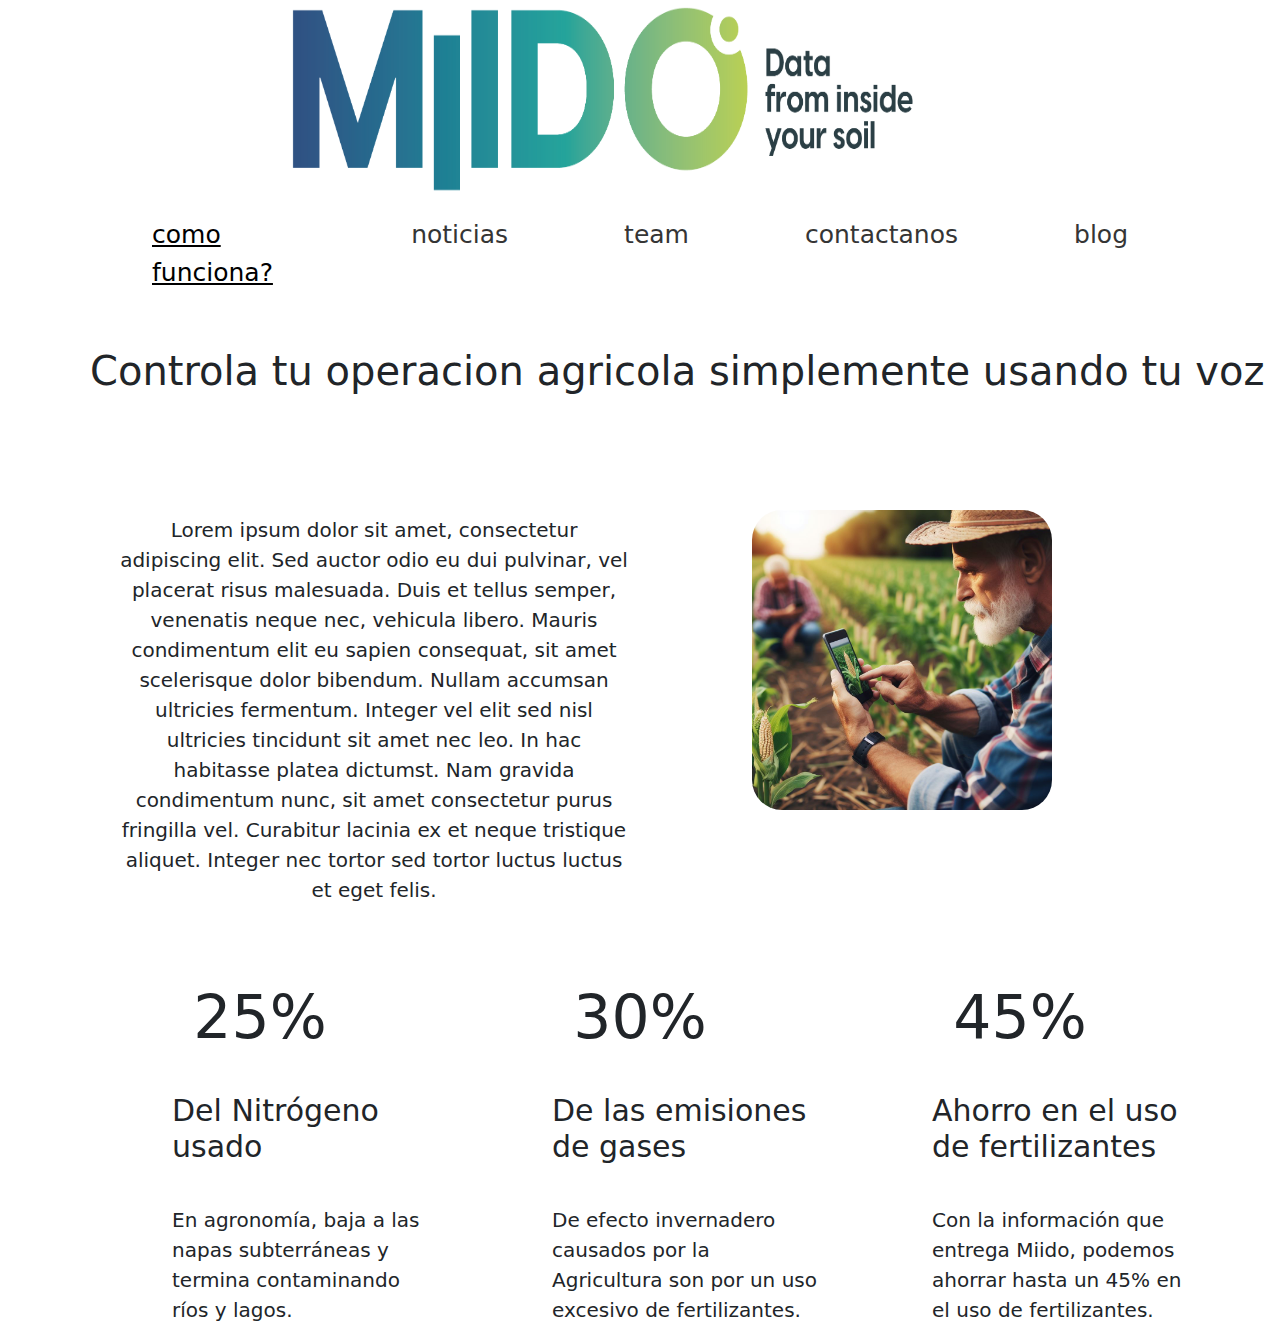
<file: index.html>
<!DOCTYPE html>
<html lang="en">
<head>
    <meta charset="UTF-8">
    <meta name="viewport" content="width=device-width, initial-scale=1.0">
    <title>Document</title>
    <link href="https://cdn.jsdelivr.net/npm/bootstrap@5.3.3/dist/css/bootstrap.min.css" rel="stylesheet" integrity="sha384-QWTKZyjpPEjISv5WaRU9OFeRpok6YctnYmDr5pNlyT2bRjXh0JMhjY6hW+ALEwIH" crossorigin="anonymous">
    <link rel="stylesheet" href="./css/style.css">
</head>
<body>
<header>
    <section>
        <div class="container"> 
        <img class="logo" src="assets/logo banner -2 _Mesa de trabajo 1.png" alt="">
            <section>
                <div>
                <section class="navBar">
                    <nav class="navbar navbar-expand-lg navbar-light">
                        <div class="container-fluid">
                            <button class="navbar-toggler" type="button" data-bs-toggle="collapse" data-bs-target="#navbarNav" aria-controls="navbarNav" aria-expanded="false" aria-label="Toggle navigation">
                                <span class="navbar-toggler-icon"></span>
                            </button>
                            <div class="collapse navbar-collapse justify-content-end" id="navbarNav">
                                <ul class="navbar-nav">
                                    <li class="nav-item">
                                        <a class="nav-link active" aria-current="../index.html" href="#">como funciona?</a>
                                    </li>
                                    <li class="nav-item">
                                        <a class="nav-link" href="./noticias.html">noticias</a>
                                    </li>
                                    <li class="nav-item">
                                        <a class="nav-link" href="./team.html">team</a>
                                    </li>
                                    <li class="nav-item">
                                        <a class="nav-link" href="./contactanos.html">contactanos</a>
                                    </li>
                                    <li class="nav-item">
                                        <a class="nav-link" href="./blog.html">blog</a>
                                    </li>
                                </ul>
                            </div>
                        </div>
                    </nav>
    </section>
</header>
<main>
<section>
    <div class="texto">
    <h1>Controla tu operacion agricola simplemente usando tu voz</h1>
    </div>
    </section>
    <section>
        <div class="text-center">
            <div class="row">
            <div class="col-md-6">
                <p>
                Lorem ipsum dolor sit amet, consectetur adipiscing elit. Sed auctor odio eu dui pulvinar, vel placerat risus malesuada. Duis et tellus semper, venenatis neque nec, vehicula libero. Mauris condimentum elit eu sapien consequat, sit amet scelerisque dolor bibendum. Nullam accumsan ultricies fermentum. Integer vel elit sed nisl ultricies tincidunt sit amet nec leo. In hac habitasse platea dictumst. Nam gravida condimentum nunc, sit amet consectetur purus fringilla vel. Curabitur lacinia ex et neque tristique aliquet. Integer nec tortor sed tortor luctus luctus et eget felis.
                </p>
            </div>
            <div class="col-md-6">
                <img src="assets/Designer (1).jpeg" alt="Imagen" class="custom-img">
            </div>
            </div>
        </div>
        <div class="container">
            <div class="row">
                <div class="col">
                    <div class="porcentajes">
                    <h2 class="text-center">25%</h2>
                    <h3 class="texto">Del Nitrógeno usado</h3>
                    <p class="texto">En agronomía, baja a las napas subterráneas y termina contaminando ríos y lagos. </p>
                </div>
                </div>
                <div class="col">
                    <div class="porcentajes">
                    <h2 class="text-center">30%</h2>
                    <h3 class="texto">De las emisiones de gases</h3>
                    <p class="texto">De efecto invernadero causados por la Agricultura son por un uso excesivo de fertilizantes.</p>
                </div>
                </div>
                <div class="col">
                    <div class="porcentajes">
                    <h2 class="text-center">45%</h2>
                    <h3 class="texto">Ahorro en el uso de fertilizantes</h3>
                    <p class="texto">Con la información que entrega Miido, podemos ahorrar hasta un 45% en el uso de fertilizantes.</p>
                </div>
                </div>
            </div>
        </div>
        </section>
        </main>




        <script src="https://cdn.jsdelivr.net/npm/@popperjs/core@2.11.8/dist/umd/popper.min.js" integrity="sha384-I7E8VVD/ismYTF4hNIPjVp/Zjvgyol6VFvRkX/vR+Vc4jQkC+hVqc2pM8ODewa9r" crossorigin="anonymous"></script>
        <script src="https://cdn.jsdelivr.net/npm/bootstrap@5.3.3/dist/js/bootstrap.min.js" integrity="sha384-0pUGZvbkm6XF6gxjEnlmuGrJXVbNuzT9qBBavbLwCsOGabYfZo0T0to5eqruptLy" crossorigin="anonymous"></script>
    </body>
</html>
</file>
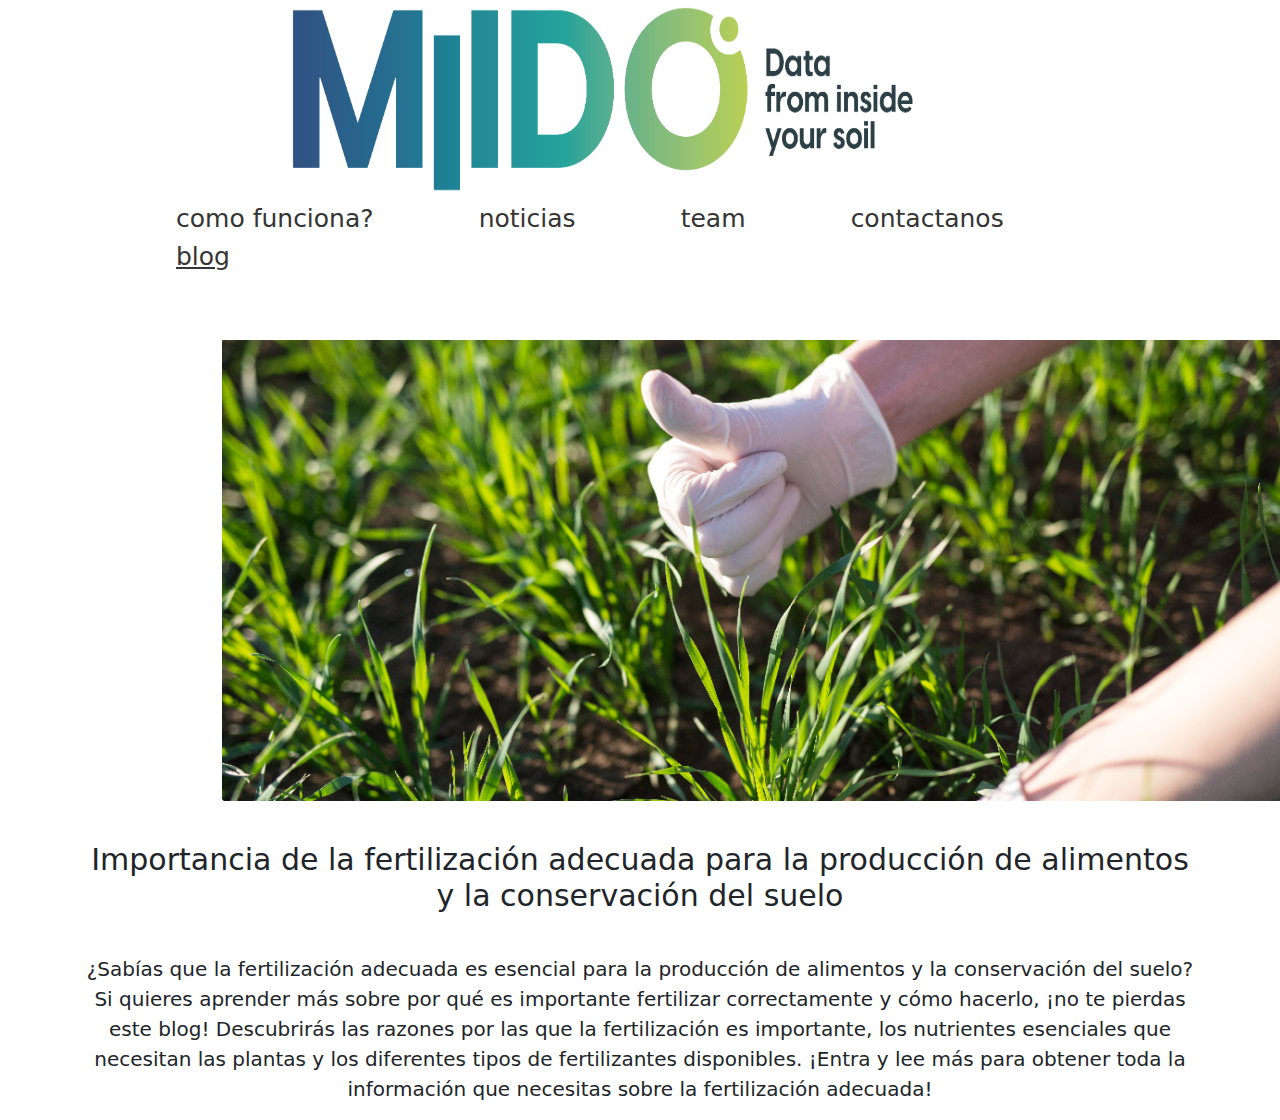
<file: blog.html>
<!DOCTYPE html>
<html lang="en">
<head>
    <meta charset="UTF-8">
    <meta name="viewport" content="width=device-width, initial-scale=1.0">
    <title>Document</title>
    <link href="https://cdn.jsdelivr.net/npm/bootstrap@5.3.3/dist/css/bootstrap.min.css" rel="stylesheet" integrity="sha384-QWTKZyjpPEjISv5WaRU9OFeRpok6YctnYmDr5pNlyT2bRjXh0JMhjY6hW+ALEwIH" crossorigin="anonymous">
    <link rel="stylesheet" href="./css/style.css">
</head>
<body>
    <main>
<header>
    <section>
        <div class="container"> 
        <img class="logo" src="assets/logo banner -2 _Mesa de trabajo 1.png" alt="">
            <section>
                <div>
                <section class="navBar">
        <nav>
            <div class="container">
            <ul>
                <li><a href="./index.html">como funciona?</a></li>
                <li><a href="./noticias.html">noticias</a></li>
                <li><a href="./team.html">team</a></li>
                <li><a href="./contactanos.html">contactanos</a></li>
                <li><a class="active" href="./blog.html">blog</a></li>
            </ul>
        </div>
        </nav>
    </section>
<section>
    <div>
            <img class="fotoPasto" src="assets/foto pasto blog.PNG" alt="">
    </div>
    <div class="pBlog">
        <h1>Importancia de la fertilización adecuada para la producción de alimentos y la conservación del suelo</h1>
            <p>¿Sabías que la fertilización adecuada es esencial para la producción de alimentos y la conservación del suelo? Si quieres aprender más sobre por qué es importante fertilizar correctamente y cómo hacerlo, ¡no te pierdas este blog! Descubrirás las razones por las que la fertilización es importante, los nutrientes esenciales que necesitan las plantas y los diferentes tipos de fertilizantes disponibles. ¡Entra y lee más para obtener toda la información que necesitas sobre la fertilización adecuada!</p>
    </div>

</section>
</main>





<script src="https://cdn.jsdelivr.net/npm/@popperjs/core@2.11.8/dist/umd/popper.min.js" integrity="sha384-I7E8VVD/ismYTF4hNIPjVp/Zjvgyol6VFvRkX/vR+Vc4jQkC+hVqc2pM8ODewa9r" crossorigin="anonymous"></script>
<script src="https://cdn.jsdelivr.net/npm/bootstrap@5.3.3/dist/js/bootstrap.min.js" integrity="sha384-0pUGZvbkm6XF6gxjEnlmuGrJXVbNuzT9qBBavbLwCsOGabYfZo0T0to5eqruptLy" crossorigin="anonymous"></script>   
</body>
</header>
</html>
</file>
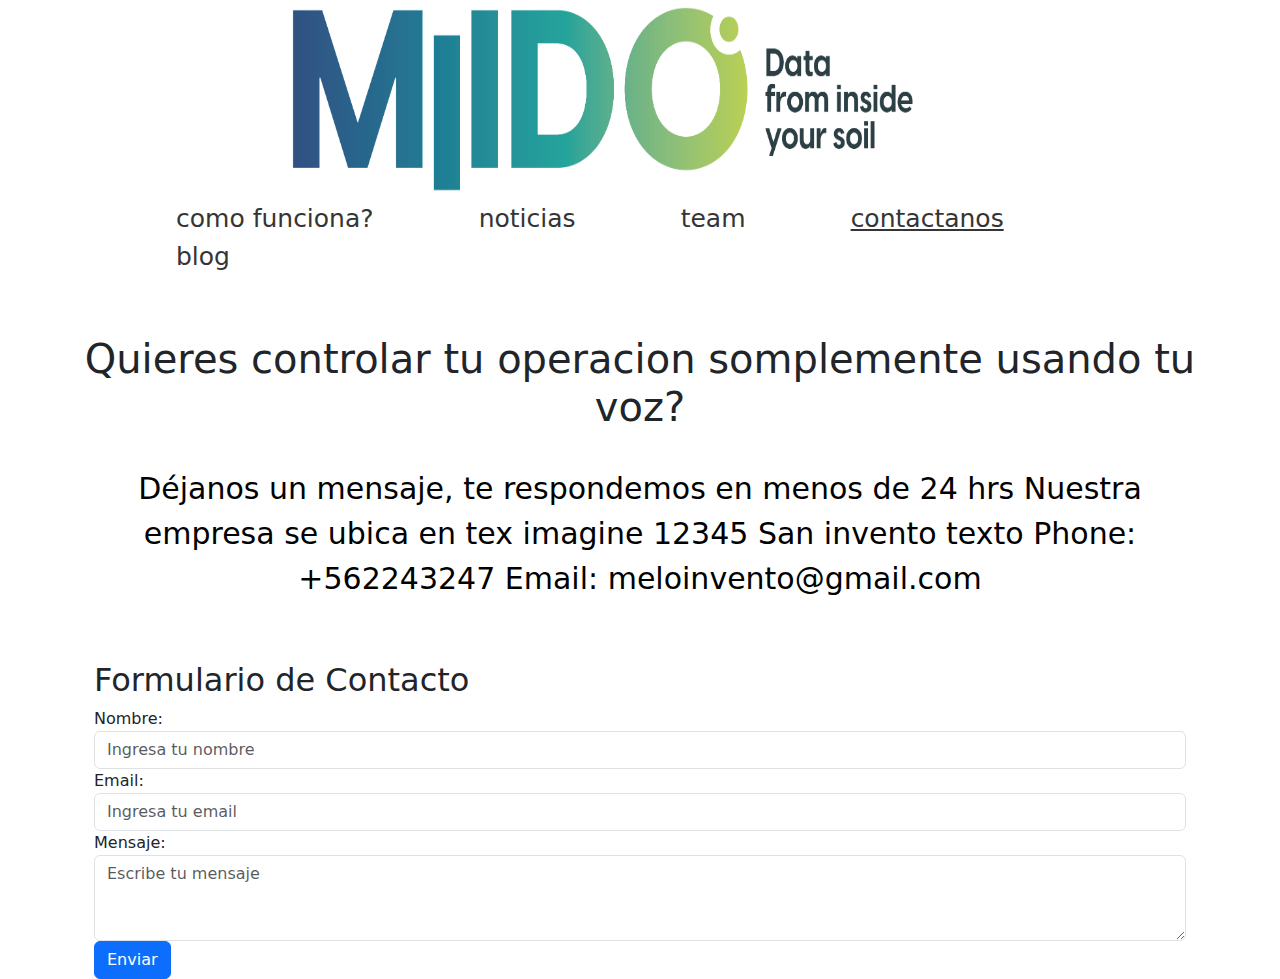
<file: contactanos.html>
<!DOCTYPE html>
<html lang="en">
<head>
    <meta charset="UTF-8">
    <meta name="viewport" content="width=device-width, initial-scale=1.0">
    <title>Document</title>
    <link href="https://cdn.jsdelivr.net/npm/bootstrap@5.3.3/dist/css/bootstrap.min.css" rel="stylesheet" integrity="sha384-QWTKZyjpPEjISv5WaRU9OFeRpok6YctnYmDr5pNlyT2bRjXh0JMhjY6hW+ALEwIH" crossorigin="anonymous">
    <link rel="stylesheet" href="./css/style.css">
</head>
<body>
    <main>
<header>
    <section>
        <div class="container"> 
        <img class="logo" src="assets/logo banner -2 _Mesa de trabajo 1.png" alt="">
            <section>
                <div>
                <section class="navBar">
        <nav>
            <div class="container">
            <ul>
                <li><a href="./index.html">como funciona?</a></li>
                <li><a href="./noticias.html">noticias</a></li>
                <li><a href="./team.html">team</a></li>
                <li><a class="active" href="./contactanos.html">contactanos</a></li>
                <li><a href="./blog.html">blog</a></li>
            </ul>
        </div>
        </nav>
    </section>
<section>
    <section>
        <div class="text-center">
        <h1 class="tituloContactanos">Quieres controlar tu operacion somplemente usando tu voz?</h1>
    </div>
</div>
<div class="container">
    <section class="text-center">
        <p class="contactanosText">Déjanos un mensaje, te respondemos en menos de 24 hrs Nuestra empresa se ubica en tex imagine 12345 San invento texto Phone: +562243247 Email: meloinvento@gmail.com</p>
    </section>
<section>   
</div>
    <div class="container">
        <h2>Formulario de Contacto</h2>
        <form>
        <div class="form-group">
            <label for="nombre">Nombre:</label>
            <input type="text" class="form-control" id="nombre" placeholder="Ingresa tu nombre">
        </div>
        <div class="form-group">
            <label for="email">Email:</label>
            <input type="email" class="form-control" id="email" placeholder="Ingresa tu email">
        </div>
        <div class="form-group">
            <label for="mensaje">Mensaje:</label>
            <textarea class="form-control" id="mensaje" rows="3" placeholder="Escribe tu mensaje"></textarea>
        </div>
        <button type="submit" class="btn btn-primary">Enviar</button>
        </form>
    </div>
</section>
</main>










    <script src="https://cdn.jsdelivr.net/npm/@popperjs/core@2.11.8/dist/umd/popper.min.js" integrity="sha384-I7E8VVD/ismYTF4hNIPjVp/Zjvgyol6VFvRkX/vR+Vc4jQkC+hVqc2pM8ODewa9r" crossorigin="anonymous"></script>
    <script src="https://cdn.jsdelivr.net/npm/bootstrap@5.3.3/dist/js/bootstrap.min.js" integrity="sha384-0pUGZvbkm6XF6gxjEnlmuGrJXVbNuzT9qBBavbLwCsOGabYfZo0T0to5eqruptLy" crossorigin="anonymous"></script>   
    </body>
</header>
</html>
</file>
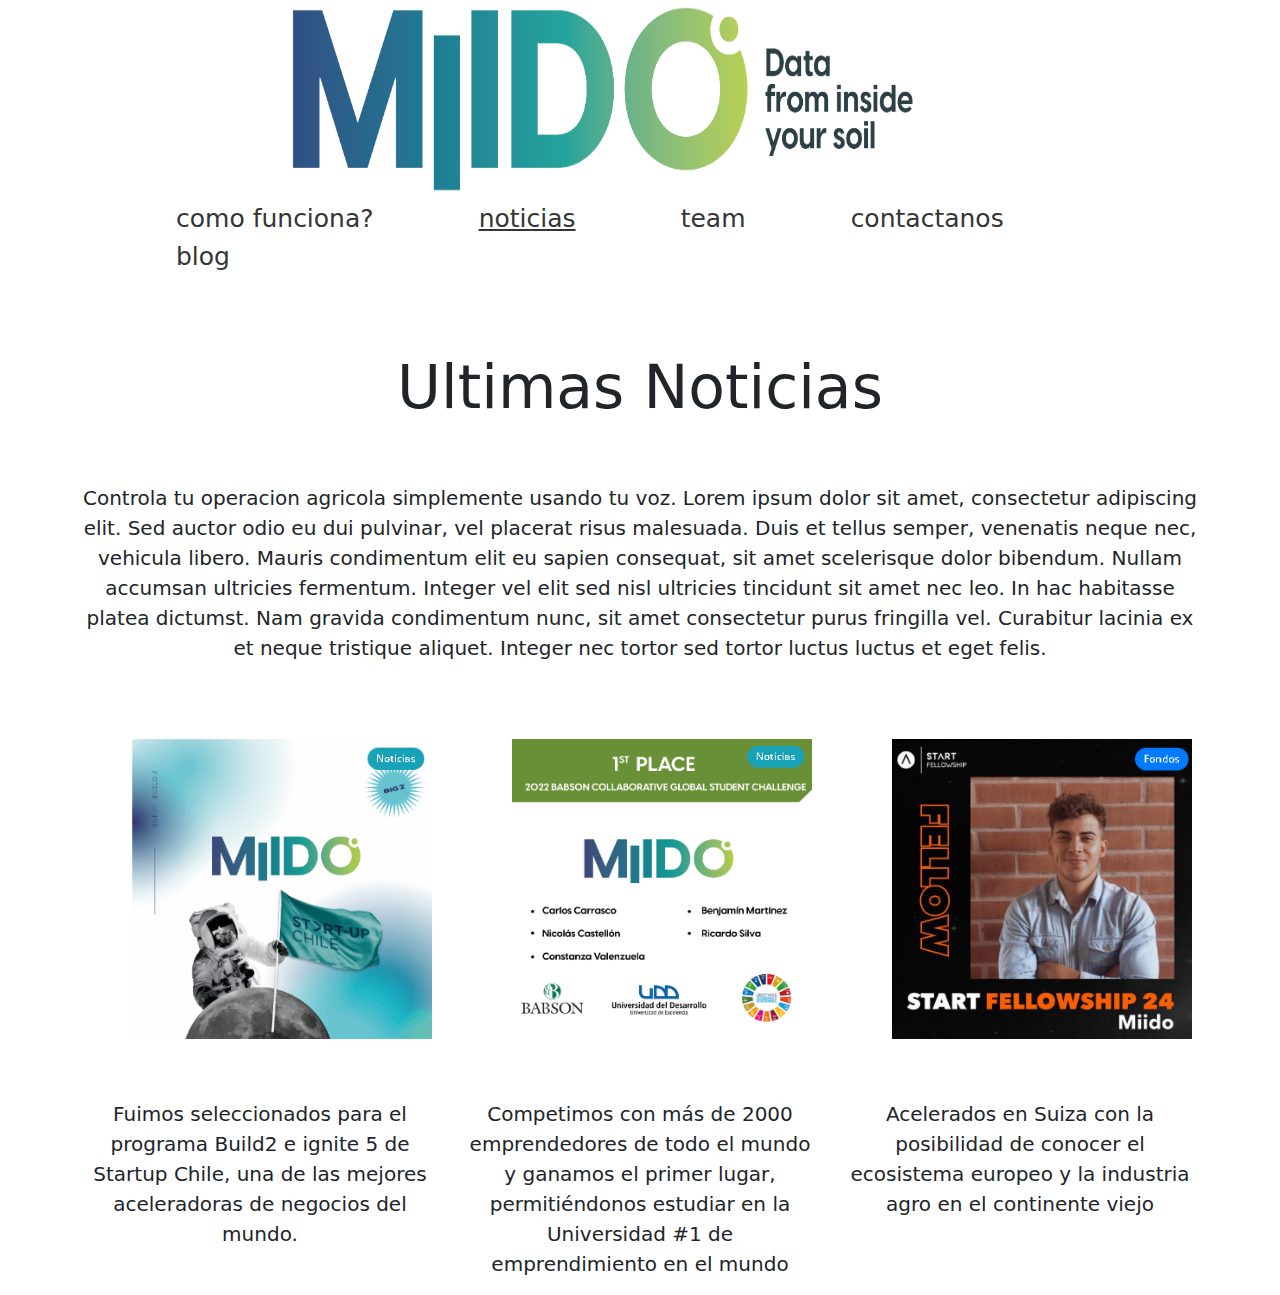
<file: noticias.html>
<!DOCTYPE html>
<html lang="en">
<head>
    <meta charset="UTF-8">
    <meta name="viewport" content="width=device-width, initial-scale=1.0">
    <title>Document</title>
    <link href="https://cdn.jsdelivr.net/npm/bootstrap@5.3.3/dist/css/bootstrap.min.css" rel="stylesheet" integrity="sha384-QWTKZyjpPEjISv5WaRU9OFeRpok6YctnYmDr5pNlyT2bRjXh0JMhjY6hW+ALEwIH" crossorigin="anonymous">
    <link rel="stylesheet" href="./css/style.css">
</head>
<body>
<header>
    <section>
        <div class="container"> 
        <img class="logo" src="assets/logo banner -2 _Mesa de trabajo 1.png" alt="">
            <section>
                <div>
                <section class="navBar">
        <nav>
            <div class="container">
            <ul>
                <li><a href="./index.html">como funciona?</a></li>
                <li><a class="active" href="./noticias.html">noticias</a></li>
                <li><a href="./team.html">team</a></li>
                <li><a href="./contactanos.html">contactanos</a></li>
                <li><a href="./blog.html">blog</a></li>
            </ul>
        </div>
        </nav>
    </section>
</header>
<main>
<section>
    <div class="container">
        <div class="row">
            <div class="col">
                <h1 class="textoNoticias text-center">Ultimas Noticias</h1>
                <p class="text-center">
                    Controla tu operacion agricola simplemente usando tu voz. Lorem ipsum dolor sit amet, consectetur adipiscing elit. Sed auctor odio eu dui pulvinar, vel placerat risus malesuada. Duis et tellus semper, venenatis neque nec, vehicula libero. Mauris condimentum elit eu sapien consequat, sit amet scelerisque dolor bibendum. Nullam accumsan ultricies fermentum. Integer vel elit sed nisl ultricies tincidunt sit amet nec leo. In hac habitasse platea dictumst. Nam gravida condimentum nunc, sit amet consectetur purus fringilla vel. Curabitur lacinia ex et neque tristique aliquet. Integer nec tortor sed tortor luctus luctus et eget felis.
                </p>
            </div>
        </div>
    </div>
</section>
<section class="container">
    <div class="row">
        <div class="col">
            <img class="image1" src="assets/star-tup chile.png" alt="">
            <p class="text-center"> Fuimos seleccionados para el programa Build2 e ignite 5 de Startup Chile, una de las mejores aceleradoras de negocios del mundo.</p>
        </div>
        <div class="col">
            <img class="image1" src="assets/babson.png" alt="">
            <p class="text-center">Competimos con más de 2000 emprendedores de todo el mundo y ganamos el primer lugar, permitiéndonos estudiar en la Universidad #1 de emprendimiento en el mundo</p>
        </div>
        <div class="col">
            <img class="image1" src="assets/start felowship.png" alt="">
            <p class="text-center">Acelerados en Suiza con la posibilidad de conocer el ecosistema europeo y la industria agro en el continente viejo</p>
        </div>
    </div>
</section>
</main>






<script src="https://cdn.jsdelivr.net/npm/@popperjs/core@2.11.8/dist/umd/popper.min.js" integrity="sha384-I7E8VVD/ismYTF4hNIPjVp/Zjvgyol6VFvRkX/vR+Vc4jQkC+hVqc2pM8ODewa9r" crossorigin="anonymous"></script>
<script src="https://cdn.jsdelivr.net/npm/bootstrap@5.3.3/dist/js/bootstrap.min.js" integrity="sha384-0pUGZvbkm6XF6gxjEnlmuGrJXVbNuzT9qBBavbLwCsOGabYfZo0T0to5eqruptLy" crossorigin="anonymous"></script>
</body>
</html>
</file>
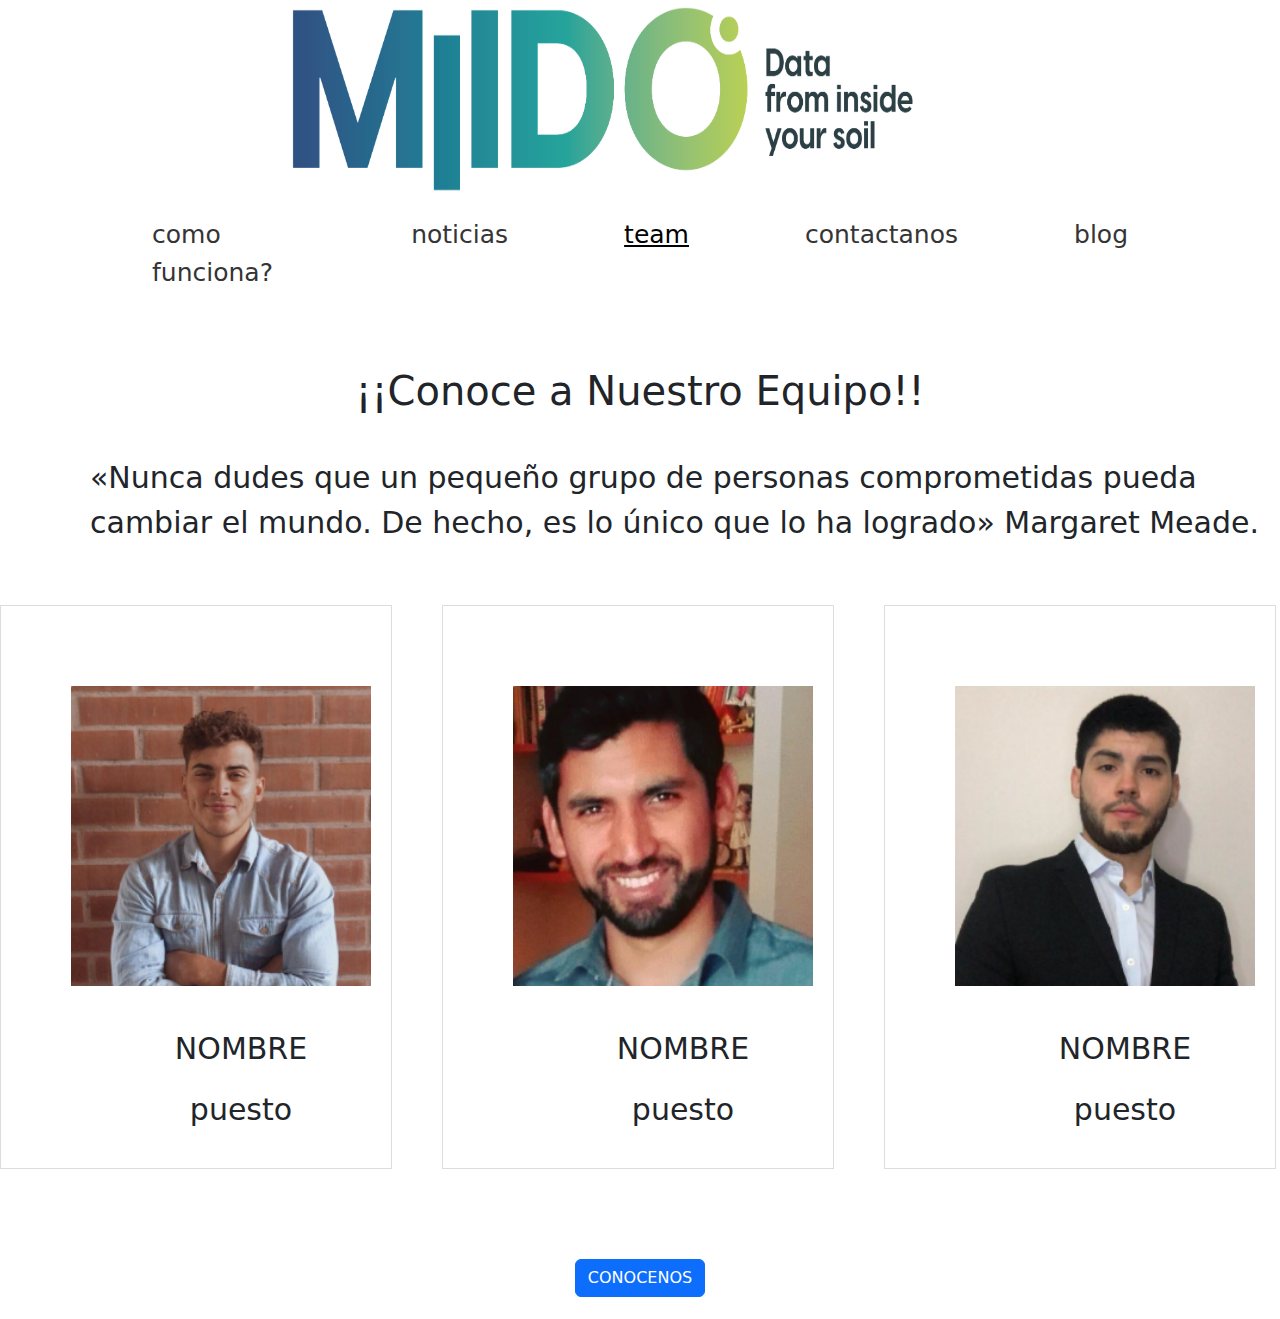
<file: team.html>
<!DOCTYPE html>
<html lang="en">
<head>
    <meta charset="UTF-8">
    <meta name="viewport" content="width=device-width, initial-scale=1.0">
    <title>Document</title>
    <link href="https://cdn.jsdelivr.net/npm/bootstrap@5.3.3/dist/css/bootstrap.min.css" rel="stylesheet" integrity="sha384-QWTKZyjpPEjISv5WaRU9OFeRpok6YctnYmDr5pNlyT2bRjXh0JMhjY6hW+ALEwIH" crossorigin="anonymous">
    <link rel="stylesheet" href="./css/style.css">
</head>
<body>
<header>
    <section>
        <div class="container"> 
        <img class="logo" src="assets/logo banner -2 _Mesa de trabajo 1.png" alt="">
            <section>
                <div>
                <section class="navBar">
                    <nav class="navbar navbar-expand-lg navbar-light">
                        <div class="container-fluid">
                            <button class="navbar-toggler" type="button" data-bs-toggle="collapse" data-bs-target="#navbarNav" aria-controls="navbarNav" aria-expanded="false" aria-label="Toggle navigation">
                                <span class="navbar-toggler-icon"></span>
                            </button>
                            <div class="collapse navbar-collapse justify-content-end" id="navbarNav">
                                <ul class="navbar-nav">
                                    <li class="nav-item">
                                        <a class="nav-link " aria-current="../index.html" href="#">como funciona?</a>
                                    </li>
                                    <li class="nav-item">
                                        <a class="nav-link" href="./noticias.html">noticias</a>
                                    </li>
                                    <li class="nav-item">
                                        <a class="nav-link active" href="./team.html">team</a>
                                    </li>
                                    <li class="nav-item">
                                        <a class="nav-link" href="./contactanos.html">contactanos</a>
                                    </li>
                                    <li class="nav-item">
                                        <a class="nav-link" href="./blog.html">blog</a>
                                    </li>
                                </ul>
                            </div>
                        </div>
                    </nav>
    </header>
    </section>
    <main>
        <div class="text-center">
        <h1>¡¡Conoce a Nuestro Equipo!!</h1>
    </div>
    <div class="texto">
    <p class="pTeam">«Nunca dudes que un pequeño grupo de personas comprometidas pueda cambiar el mundo. De hecho, es lo único que lo ha logrado» Margaret Meade.</p>
</div>
        <div class="grid-container">
            <div class="item">
            <img class="image1" src="assets/nico.png" alt="Imagen 1">
            <div class="texto">
                <p>NOMBRE</p>
                <p>puesto</p>
            </div>
            </div>
            <div class="item">
            <img class="image1" src="assets/ricardo.png" alt="Imagen 2">
            <div class="texto">
                <p>NOMBRE</p>
                <p>puesto</p>
            </div>
            </div>
            <div class="item">
            <img class="image1" src="assets/benja.png" alt="Imagen 3">
            <div class="texto">
                <p>NOMBRE</p>
                <p>puesto</p>
            </div>
            </div>
            </div>
        </div>
        <div class="text-center">
            <a href="./contactanos.html"></a> <button type="submit" class="btn btn-primary">CONOCENOS</button>
        </div>
</main>





<script src="https://cdn.jsdelivr.net/npm/@popperjs/core@2.11.8/dist/umd/popper.min.js" integrity="sha384-I7E8VVD/ismYTF4hNIPjVp/Zjvgyol6VFvRkX/vR+Vc4jQkC+hVqc2pM8ODewa9r" crossorigin="anonymous"></script>
<script src="https://cdn.jsdelivr.net/npm/bootstrap@5.3.3/dist/js/bootstrap.min.js" integrity="sha384-0pUGZvbkm6XF6gxjEnlmuGrJXVbNuzT9qBBavbLwCsOGabYfZo0T0to5eqruptLy" crossorigin="anonymous"></script>
</body>
</html>
</file>
<file: css/style.css>
* {
    margin: 0;
    padding: 0;
    box-sizing: border-box;
    background-color: white;
}

.logo {
    width: 1200px;
    height: 250px;
    margin-left: 150px; ;
}

.navBar li {
    display: inline;
    position: relative;
    padding: 0px 50px;
    font-size: 25px;
}

.navBar li a {
    color: #353535;
    text-decoration: none;
}

.navBar li a:hover {
    color: #51A09A;
}

.navBar li a.active {
    text-decoration: underline;
}

/* INDEX */

.container h2{
    margin-top: 60px;
}

.col-md-6 p{
    text-align: center;
    margin-top: 60px;
    font-size: 20px;
    margin-left: 120px;
}

.custom-img {
    display: flex;
    justify-content:center ;
    max-width: 400px;
    height: 400px;
    border-radius: 30px;
    margin-left: 15px;
    margin-top: 33px;
}

.col .texto{
    display: flex;
    justify-content: center;
}

.col p{
    font-size: 20px;
}


/* 1440 */


@media(max-width:1440px){
    .logo {
        display: flex;
        justify-content: center;
        width: 750px;
        height: 200px;
        margin-left: 150px; ;
    }

    .custom-img {
        max-width: 300px;
        height: 300px;
        border-radius: 30px;
        margin-left: 100px;
        margin-top: 55px;
    }

    .col .texto{
        display: flex;
        justify-content: center;
    }
    

}       


/* 1024 */

@media(max-width:1024px){

    .logo {
        display: flex;
        justify-content: center;
        width: 800px;
        height: 200px;
        margin-left: 110px; ;
    }
}

/* 768 */


    @media (max-width: 768px) {
        .col-md-6 img {
            display: none;
        }

        .text-center h1{
        display: flex;
        justify-content: center;
        margin-top: 200px;
        }
    
        .logo {
            position: absolute;
            top: 10px;
            left: 10px;
            width: 600px;
            height: 190px;
            margin-top: 100px;
        }
        .navBar{
            margin-top: 300px;
        }

        .navBar li a {
            text-decoration: none;
            color: black;
            font-size: 15px;
        }
    
    
        .row {
            display: flex;
            flex-direction: column;
            align-items: center;
        }
    
        .col-md-6 p {
            font-size: 15px;
            text-align: center;
        }
    }
    

/* 425 */

@media(max-width:425px){
        .text-center .row .col-md-6 p {
        text-align: center;
        font-size: 25px; 
        margin-left: 50px;
        margin-right: -80px;
            }

    .texto h1{
        text-align: center;
        margin-top: 20px;
        margin-left: 70px;
            }
}

/* 375 */

@media(max-width:375px){

}

/* 320 */

@media(max-width:320px){
    .texto h1{
        font-size: 60px;
    }

    .col-md-6 .custom-img{
display: flex;
justify-content: center;
    }

    .porcentajes{
columns: 2;
margin-top: 30px;
margin-left: 25px;
    } 

    .porcentajes p{
        text-align: center;
        margin-left: 120px;

    }

    .text-center .row .col-md-6 p {
display: none;
}
}

/* NOTICIAS */


.textoNoticias{
    display: flex;
    justify-content: center;
    text-align: center;
    margin-top: 60px;
}

.text-center {
    font-size: 60px;
    margin-top: 60px;
}

.image1{
    width:300px ;
    height: 300px;
    margin-top: 60px;
    margin-left: 50px;
}




/* TEAM */

/* 1024 */

@media(max-width:1024px){
.navBar .nav-item{
    font-size: 15px;
    color: black;
}
.text-center h1{
    margin-left: 80px;
}

}

/* 768 */

@media(max-width:768px){
    .text-center h1{
        text-align: center;
        font-size: 50px;
        margin-left: 200px;
    }

    .texto p{
        text-align: center;
        margin-left: 60px;
    }
}

@media(max-width:425px){
    .text-center h1{
        text-align: center;
        font-size: 80px;
        margin-left: 500px;
        
    }

    .pTeam{
display: none;
    }

button{
    font-size: 30px;
}

}

.grid-container {
    display: grid;
    grid-template-columns: 1fr 1fr 1fr;
    gap: 50px;
    margin-top: 60px;
    margin-right: 60px;
}

.item {
    border: 1px solid #ddd;
    padding: 20px;
    text-align: center;
}

.texto {
    margin-top: 40px;
    font-size: 30px;
    margin-left: 90px;
}

@media {
    
}


/* contactanos */

.contactanosText{
    margin-top: -25px;
    font-size: 30px;
    color:black ;
}

.fotoPasto{
    display: flex;
    justify-content: center;
    margin-left: 140px;
    margin-top: 65px;  
}

/* BLOG  */

.pBlog p{
    font-size: 20px;
    margin-top: 40px;
    text-align: center;
}

.pBlog h1{
    margin-top: 40px;
    font-size: 30px;
    text-align: center;
}
</file>
